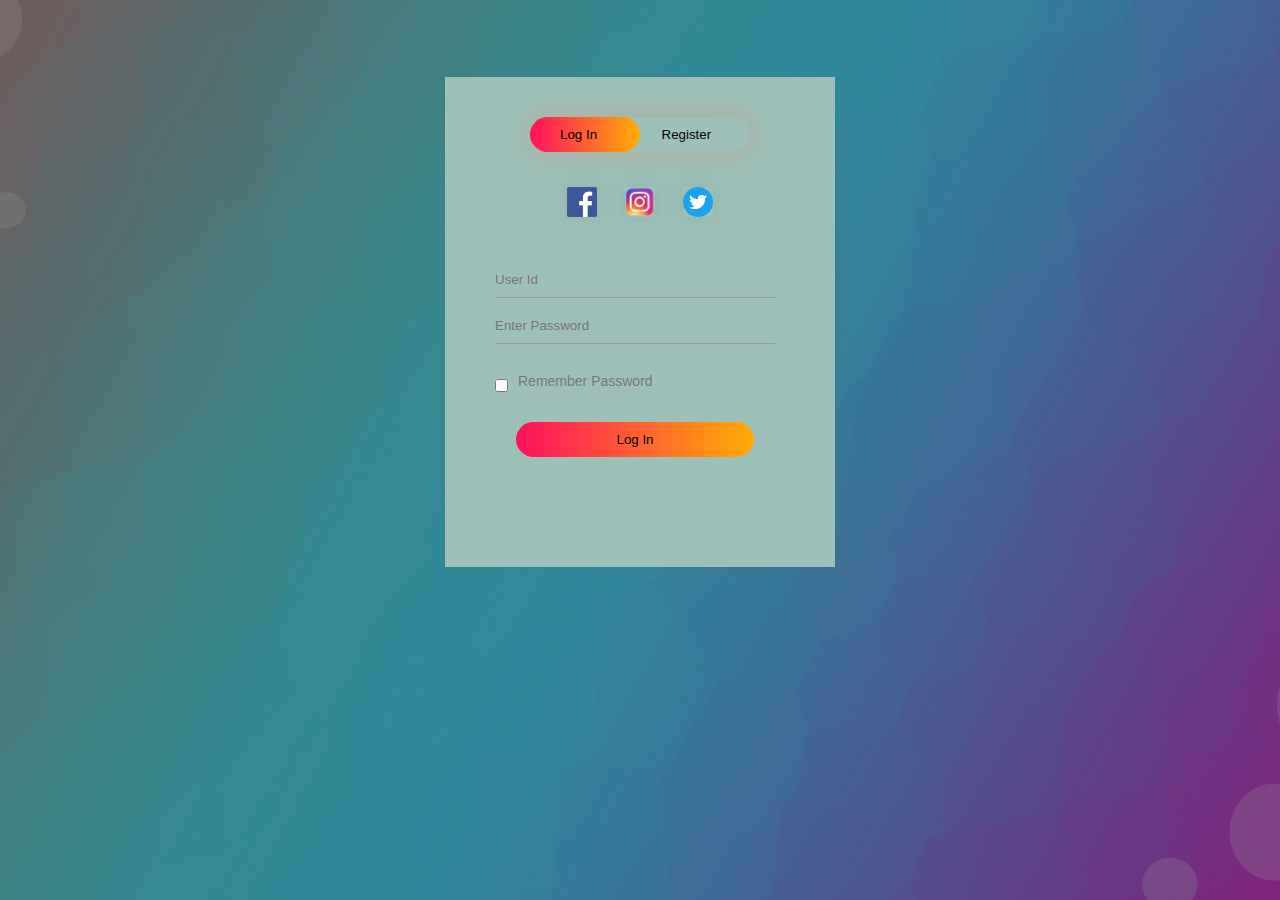
<file: index.html>
<!DOCTYPE html>
<html lang="en">
<head>
    <meta charset="UTF-8">
    <meta name="viewport" content="width=device-width, initial-scale=1.0">
    <title>Regisitration and Login Form</title>
    <link rel="stylesheet" href="style.css">
</head>
<body>
    <div class="form">
        <div class="form-box">
            <div class="button-box">
                <div id="btn"></div>
                <button type="button" class="toggle-btn" onclick="login()">Log In</button>
                <button type="button" class="toggle-btn" onclick="register()">Register</button>
            </div>
            <div class="social-icons">
                <img src="facebook.png" >
                <img src="insta.png" >
                <img src="Twitter.png" >
            </div>
            <form id="login"  class="input-group">
                <input type="text" class="input-field" placeholder="User Id" required>
                <input type="text" class="input-field" placeholder="Enter Password" required>
                <input type="checkbox" class="checkbox" ><span>Remember Password</span>
                <button type="submit" class="submit-btn">Log In</button>

            </form>
            <form id="register" class="input-group">
                <input type="text" class="input-field" placeholder="User Id" required>
                <input type="email" class="input-field" placeholder="Enter Your Email" required>
                <input type="text" class="input-field" placeholder="Enter Password" required>
                <input type="checkbox" class="checkbox" ><span>I Agree to the Terms & onditions</span>
                <button type="submit" class="submit-btn">Register</button>

            </form>
        </div>
    </div>
     
    <script>
        var x = document.getElementById("login");
        var y = document.getElementById("register");
        var z = document.getElementById("btn");

        function register(){
            x.style.left = "-400px";
            y.style.left = "50px"
            z.style.left = "110px"
        }
        function login(){
            x.style.left = "50px";
            y.style.left = "450px"
            z.style.left = "0px"
        }
    </script>
</body>
</html>
</file>
<file: style.css>
*{
    margin: 0;
    padding: 0;
    font-family: sans-serif;
}

.form{
    height: 100%;
    width: 100%;
    background-image: linear-gradient(rgba(0,0,0,0.4), rgba(0,0,0,0.4)), url(bg.jpg);
    background-position: center;
    background-size: cover;
    position: absolute;

}

.form-box{
    width: 380px;
    height: 480px;
    position: relative;
    margin: 6% auto;
    /* background: #fff; */
    background:rgb(157 193 185);
    
    padding: 5px;
    overflow: hidden;
}

.button-box{
    width: 220px;
    margin: 35px auto;
    position: relative;
    box-shadow: 0 0 20px 9px #f3662e1f;
    border-radius: 30px;
}
.toggle-btn{
    padding: 10px 30px;
    cursor: pointer;
    background: transparent;
    border: 0;
    outline: none;
    position: relative;
}

#btn{
    top: 0;
    left: 0;
    position: absolute;
    width: 110px;
    height: 100%;
    background: linear-gradient(to right, #ff105f,#ffad06);
    border-radius: 30px;
    transition: .5s;
}

.social-icons{
    margin: 30px auto;
    text-align: center;
}
.social-icons img{
    width: 30px;
    margin: 0 12px;
    box-shadow: 0 0 20px 0 #7f7f7f3d;
    cursor: pointer;
}

.input-group{
    top: 180px;
    position: absolute;
    width: 280px;
    transition: .5s;
}
.input-field{
    width: 100%;
    padding: 10px 0;
    margin: 5px 0;
    border-left: 0;
    border-top: 0;
    border-right: 0;
    border-bottom: 1px solid #999;
    outline: none;
    background: transparent;

}
.submit-btn{
    width: 85%;
    padding: 10px 30px;
    cursor: pointer;
    display: block;
    margin: auto;
    background: linear-gradient(to right, #ff105f,#ffad06);
    border: 0;
    outline: none;
    border-radius: 30px;
}

.checkbox{
    margin: 30px 10px 30px 0;

}
span{
    color: #777;
    font-size: 14px;
    bottom: 68px;
    position: absolute;
}

#login{
    left: 50px;
}
#register{
    left: 450px;
}
</file>
